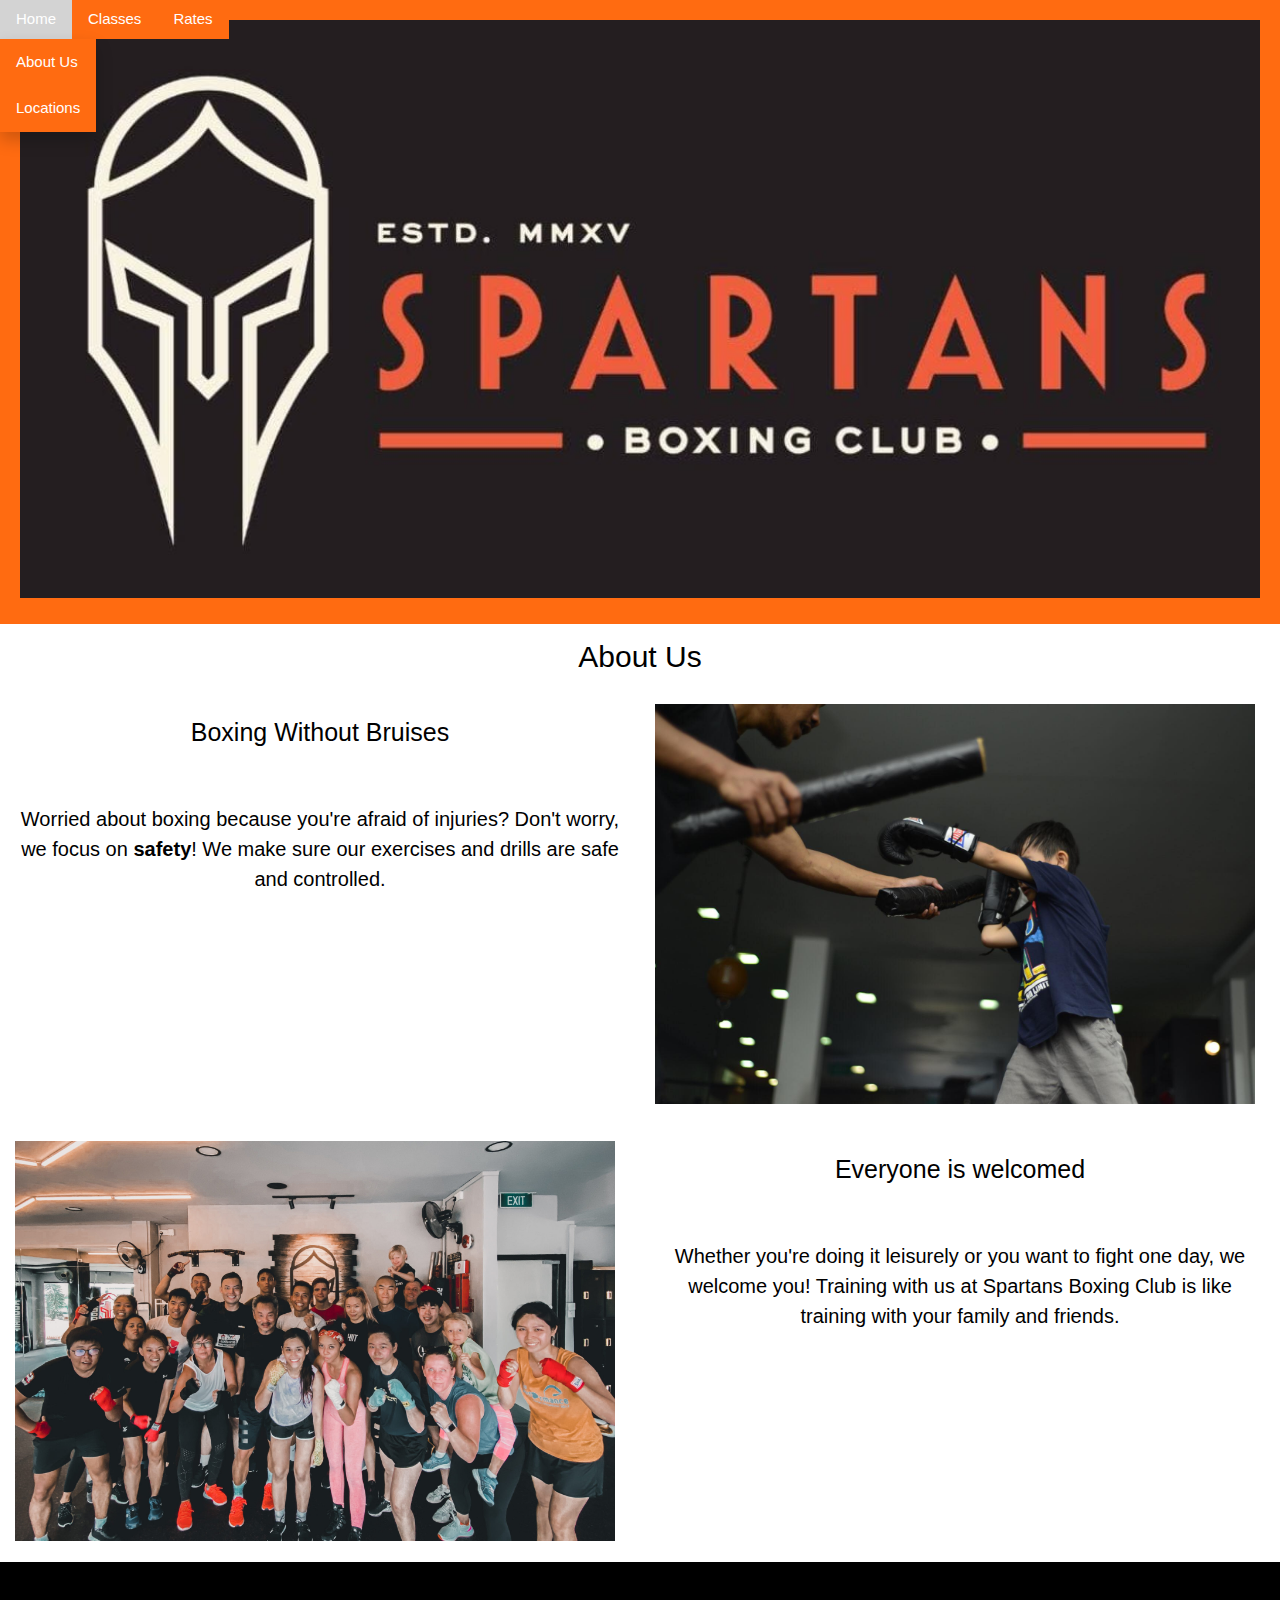
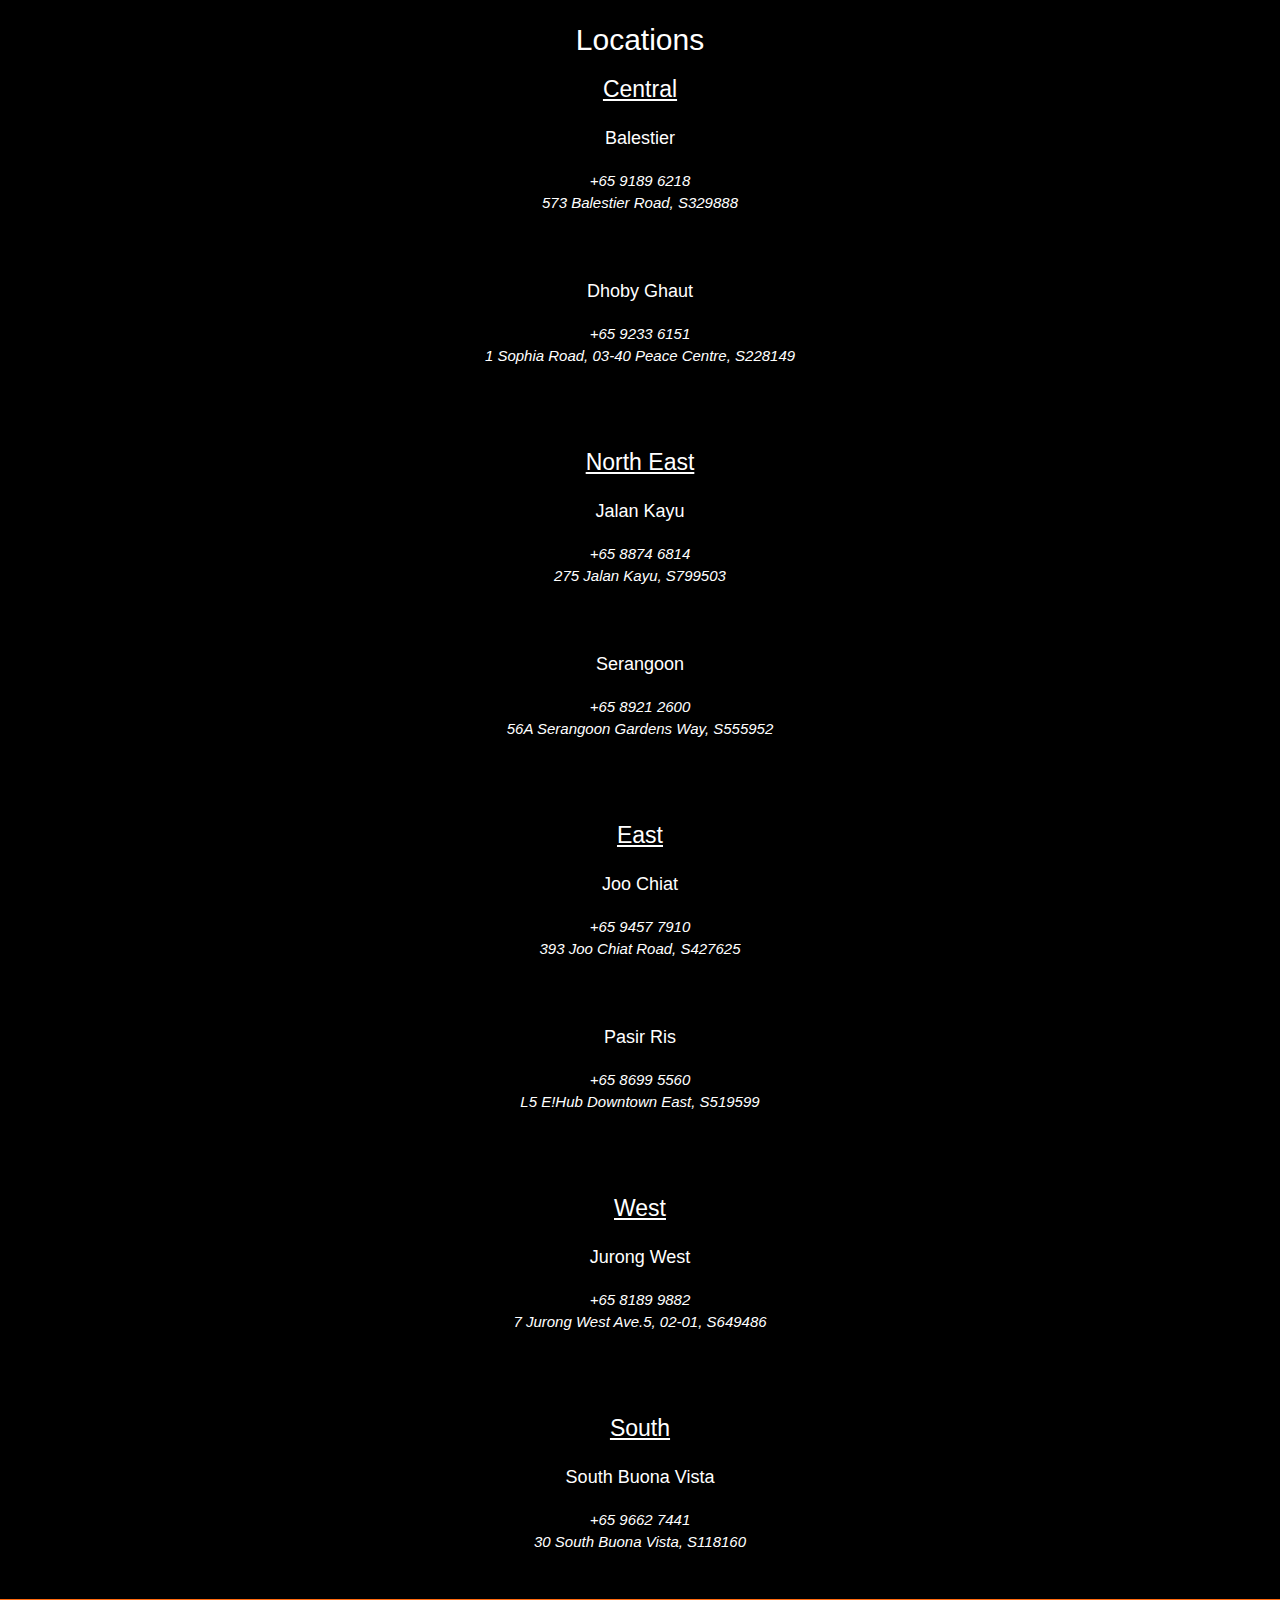
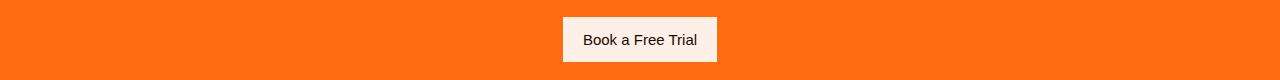
<file: index.html>
﻿<!DOCTYPE html>
<html>
<head>
  <meta charset="utf-8" />
    <link rel="stylesheet" href="w3.css">
    <link rel="stylesheet" href="styles.css"> 
  <title>Spartans Boxing Club</title>

<style>
.col-container {
  display: flex;
  width: 100%;
}
.col {
  flex: 1;
  padding: 15px;
}

a:link {
  color: white;
  text-decoration: none;  
}

a:visited {
  color: white;
  text-decoration: none;
}

a:hover {
  color: orangered;
  text-decoration: none;
}

</style>
</head>

<body>
<ul>
  <li class="dropdown">
    <a class="active" href="index.html" class="dropbtn">Home</a>
    <div class="dropdown-content">
      <a href="#aboutus">About Us</a>
      <a href="#locations">Locations</a>
    </div>
  </li>
  <li><a href="classes.html">Classes</a></li>
  <li><a href="rates.html">Rates</a></li>
</ul>

<button onclick="topFunction()" id="myBtn" title="Go to top">^</button>

<div class="header">
  <img src="sbcbanner2.jpg" style="width: 100%">
</div>

<div class="w3-container w3-white">
  <h3 style="text-align: center; font-size: 30px" id="aboutus">About Us</h3>
    <div class="col-container">
      <div class="col">
        <h3 style="text-align: center; font-size: 25px">Boxing Without Bruises</h3>
        <br>
        <p style="text-align: center; font-size: 20px">Worried about boxing because you're afraid of injuries? Don't worry, we focus on <strong>safety</strong>! We make sure our exercises and drills are safe and controlled.</p>
      </div>
      <div class="col">
        <img src="sbcnobruises1.jpg" style="width:600px; height:400px">
      </div>
    </div>

    <div class="col-container">
      <div class="col">
        <img src="sbceveryone.jpg" style="width:600px; height:400px">
      </div>
      <div class="col">
        <h3 style="text-align: center; font-size: 25px">Everyone is welcomed</h3>
        <br>
        <p style="text-align: center; font-size: 20px">Whether you're doing it leisurely or you want to fight one day, we welcome you! Training with us at Spartans Boxing Club is like training with your family and friends.</p>
      </div>
    </div>
</div>

    <h3 style="text-align: center; font-size: 30px" id="locations"><br>Locations</h3>
    <h4 style="text-align: center; font-size: 23px"><u> Central </u></h4>
    <p style="text-align: center; font-size: 18px"><a href="https://spartansboxing.com/balestier/"> Balestier </a></p>
      <address style="text-align: center">
      +65 9189 6218 <br>
      573 Balestier Road, S329888 <br><br><br>
      </address>
    <p style="text-align: center; font-size: 18px"><a href="https://spartansboxing.com/dhoby-ghaut/"> Dhoby Ghaut </a></p>
      <address style="text-align: center">
      +65 9233 6151 <br>
      1 Sophia Road, 03-40 Peace Centre, S228149 <br><br><br>
      </address>
    <br>
    <h4 style="text-align: center; font-size: 23px"><u> North East </u></h4>
    <p style="text-align: center; font-size: 18px"><a href="https://spartansboxing.com/jalan-kayu/"> Jalan Kayu </a></p>
      <address style="text-align: center">
      +65 8874 6814 <br>
      275 Jalan Kayu, S799503 <br><br><br>
      </address>
    <p style="text-align: center; font-size: 18px"><a href="https://spartansboxing.com/serangoon-gardens/"> Serangoon </a></p>
      <address style="text-align: center">
      +65 8921 2600 <br>
      56A Serangoon Gardens Way, S555952 <br><br><br>
      </address>
    <br>
    <h4 style="text-align: center; font-size: 23px"><u> East </u></h4>
    <p style="text-align: center; font-size: 18px"><a href="https://spartansboxing.com/joo-chiat/"> Joo Chiat </a></p>
      <address style="text-align: center">
      +65 9457 7910 <br>
      393 Joo Chiat Road, S427625 <br><br><br>
      </address>
    <p style="text-align: center; font-size: 18px"><a href="https://spartansboxing.com/downtown-east/"> Pasir Ris </a></p>
      <address style="text-align: center">
      +65 8699 5560 <br>
      L5 E!Hub Downtown East, S519599 <br><br><br>
      </address>
    <br>
    <h4 style="text-align: center; font-size: 23px"><u> West </u></h4>
    <p style="text-align: center; font-size: 18px"><a href="https://spartansboxing.com/jurong-west/"> Jurong West </a></p>
      <address style="text-align: center">
      +65 8189 9882 <br>
      7 Jurong West Ave.5, 02-01, S649486 <br><br><br>
      </address>
    <br>
    <h4 style="text-align: center; font-size: 23px"><u> South </u></h4>
    <p style="text-align: center; font-size: 18px"><a href="https://spartansboxing.com/buona-vista/"> South Buona Vista </a></p>
      <address style="text-align: center">
      +65 9662 7441 <br>
      30 South Buona Vista, S118160 <br><br><br>
      </address>
</div>  

<div class="footer">
<button onclick="document.getElementById('id01').style.display='block'" style="width:auto; background-color: white; color: black; font-size: 15px">Book a Free Trial</button>

<div id="id01" class="modal">
  <span onclick="document.getElementById('id01').style.display='none'" class="close" title="Close Modal">&times;</span>
  <form class="modal-content" action="/action_page.php">
    <div class="container">
      <h1>Book your Free Trial</h1>
      <p>Fill in this form to alert us of your interest to attend a free trial. Please note that only Basic Boxing classes are open for trial.</p>
      <hr>
      <label for="name"><b>Full Name</b></label>
      <input type="text" placeholder="Enter Full Name" name="name" required>
 
      <label for="phonenumber"><b>Phone Number</b></label>
      <input type="text" placeholder="Enter Phone Number" name="email" required>      
 
      <label for="email"><b>Email</b></label>
      <input type="text" placeholder="Enter Email" name="email" required>

      <p>Please check your email over the next few days. We will contact you via email.</p>
      
      <div class="clearfix">
        <button type="button" onclick="document.getElementById('id01').style.display='none'" class="cancelbtn">Cancel</button>
        <button type="submit" class="signupbtn">Sign Up</button>
      </div>
    </div>
  </form>
</div>
</div>

<script>
var mybutton = document.getElementById("myBtn");

window.onscroll = function() {scrollFunction()};

function scrollFunction() {
  if (document.body.scrollTop > 20 || document.documentElement.scrollTop > 20) {
    mybutton.style.display = "block";
  } else {
    mybutton.style.display = "none";
  }
}

function topFunction() {
  document.body.scrollTop = 0;
  document.documentElement.scrollTop = 0;
}
</script>

</body>
</html>
</file>
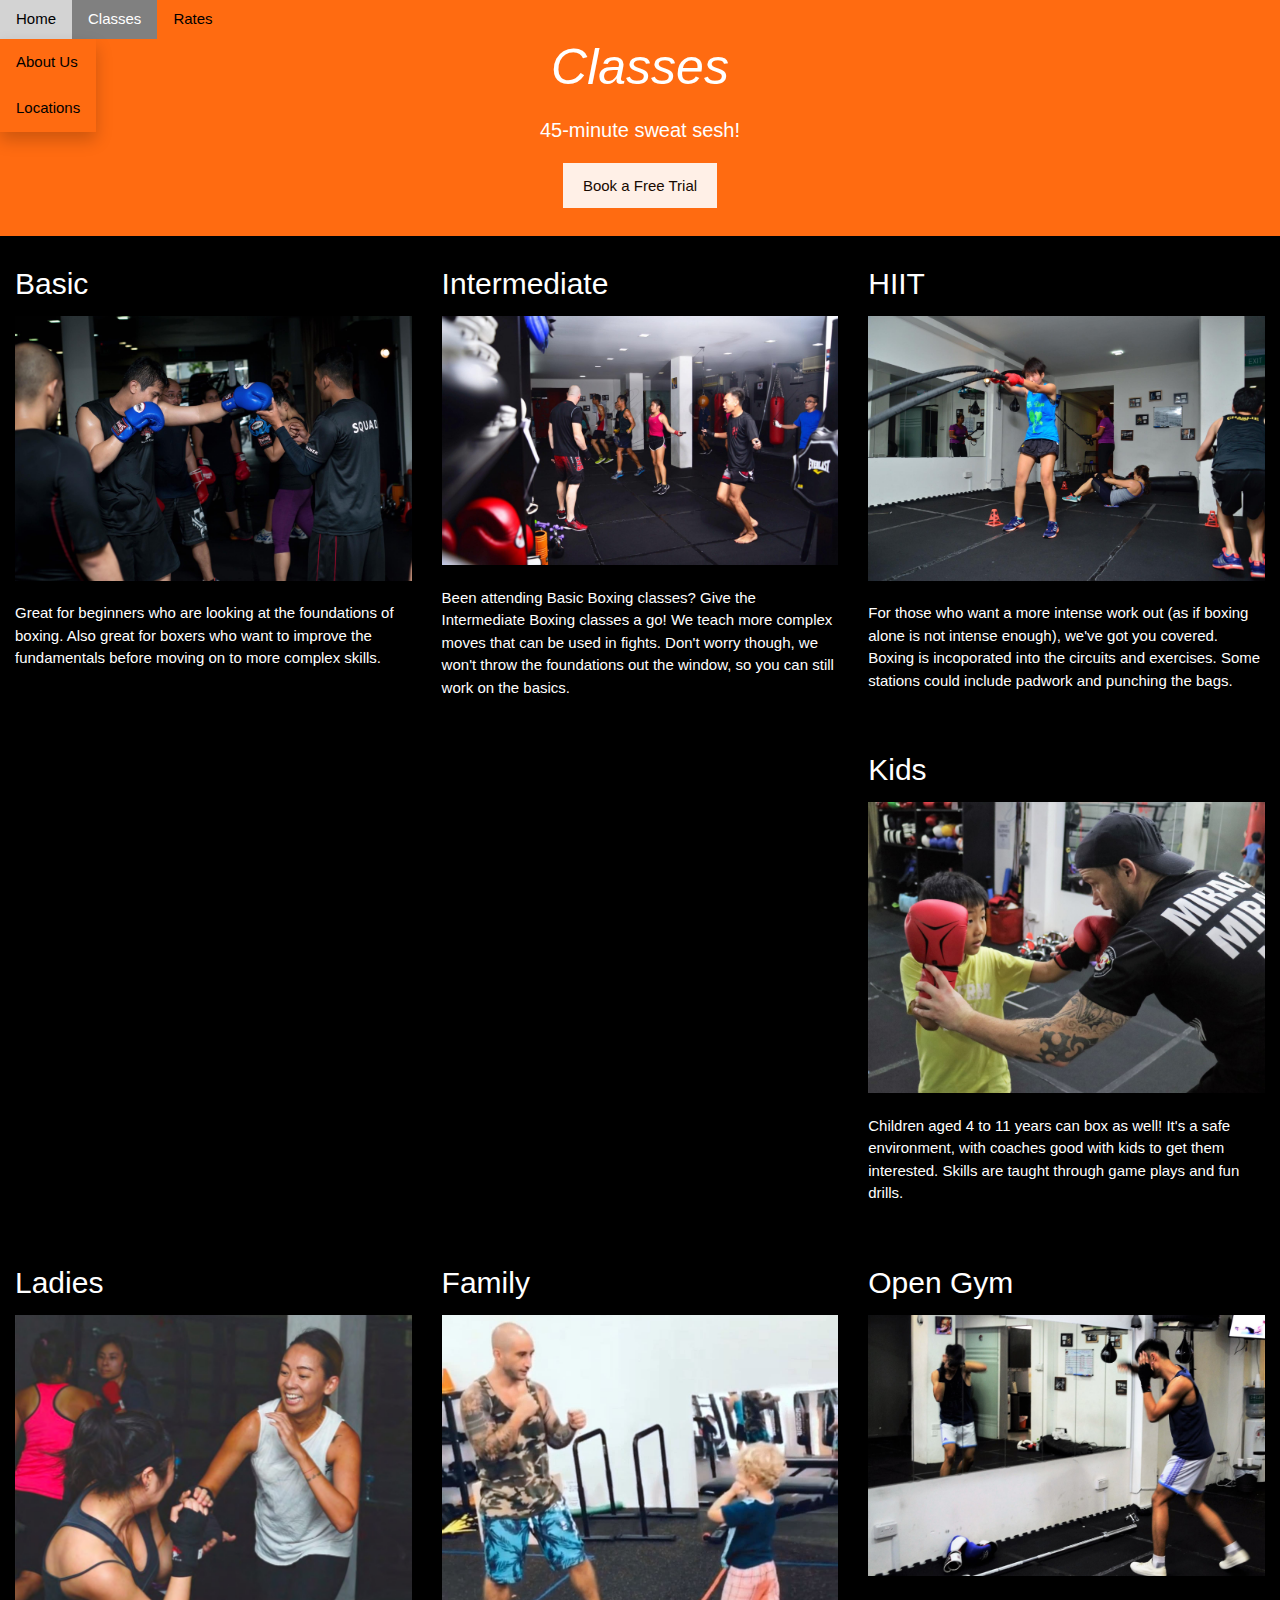
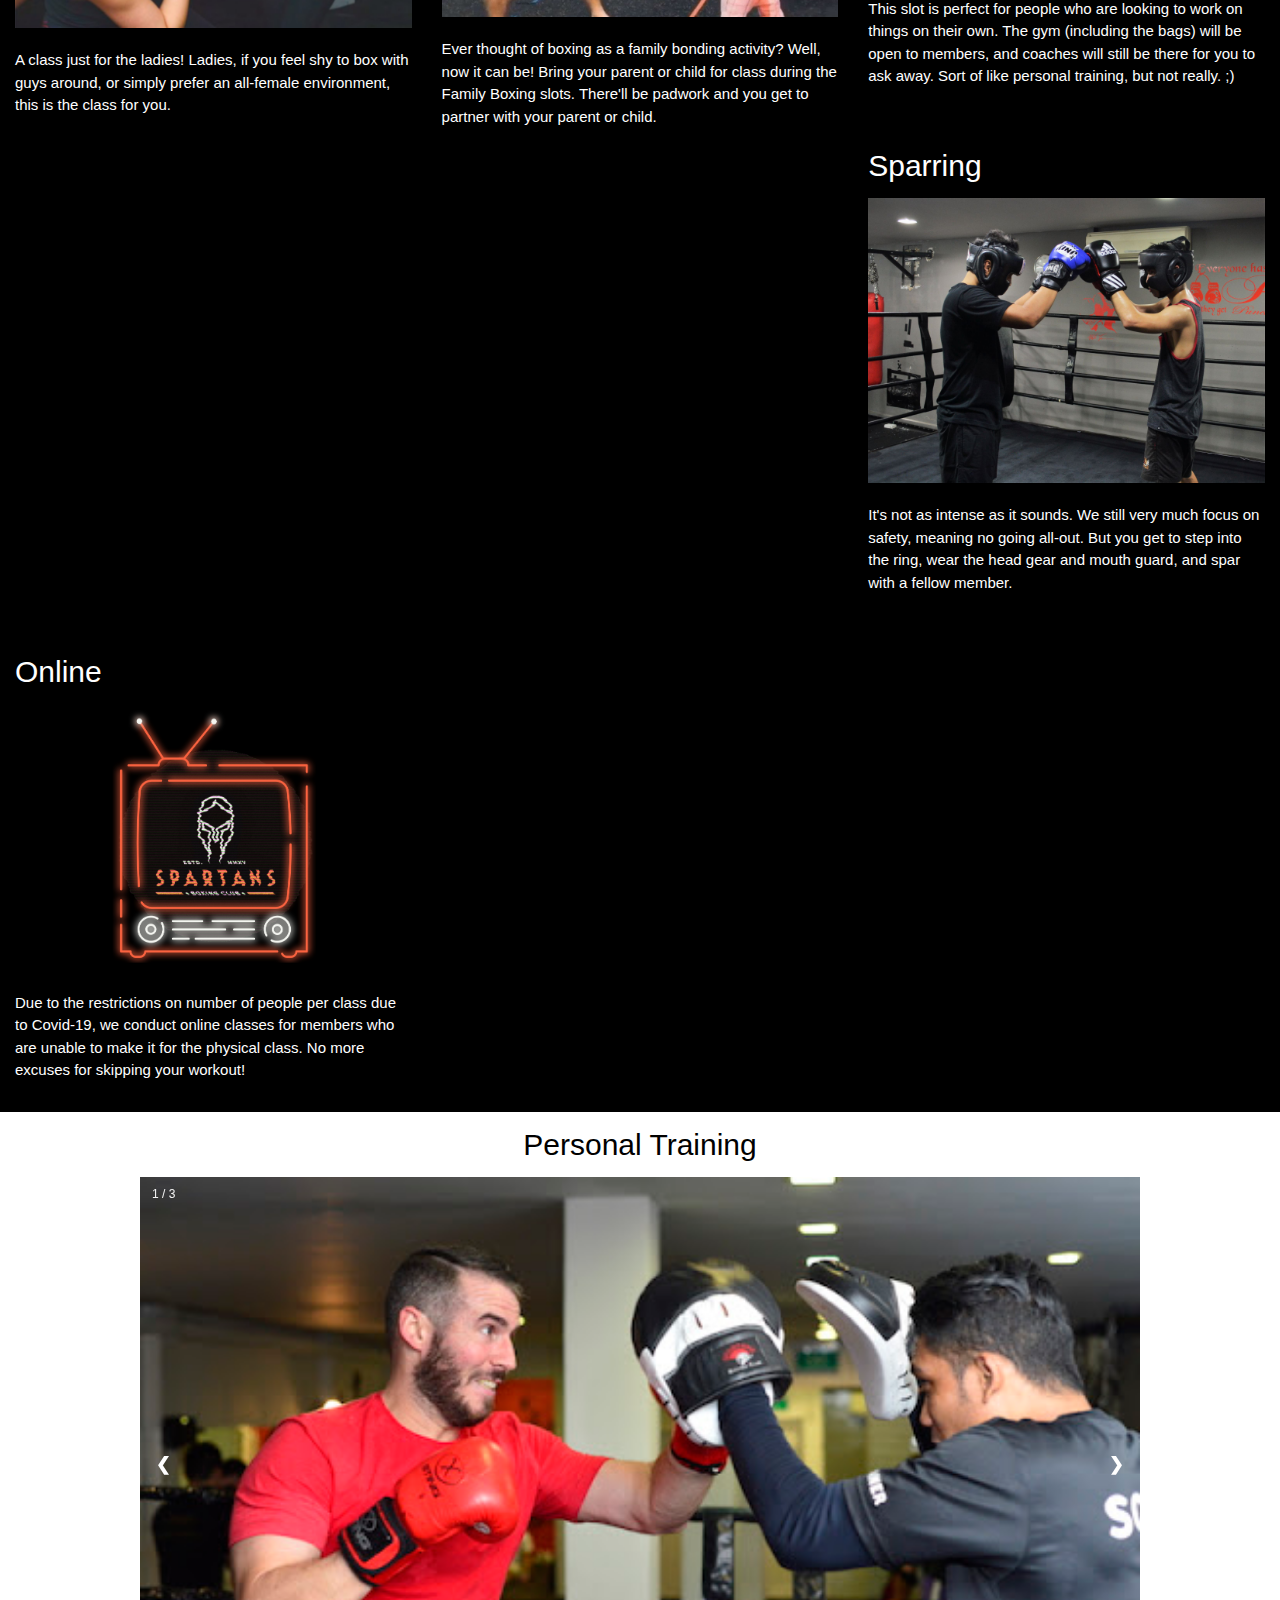
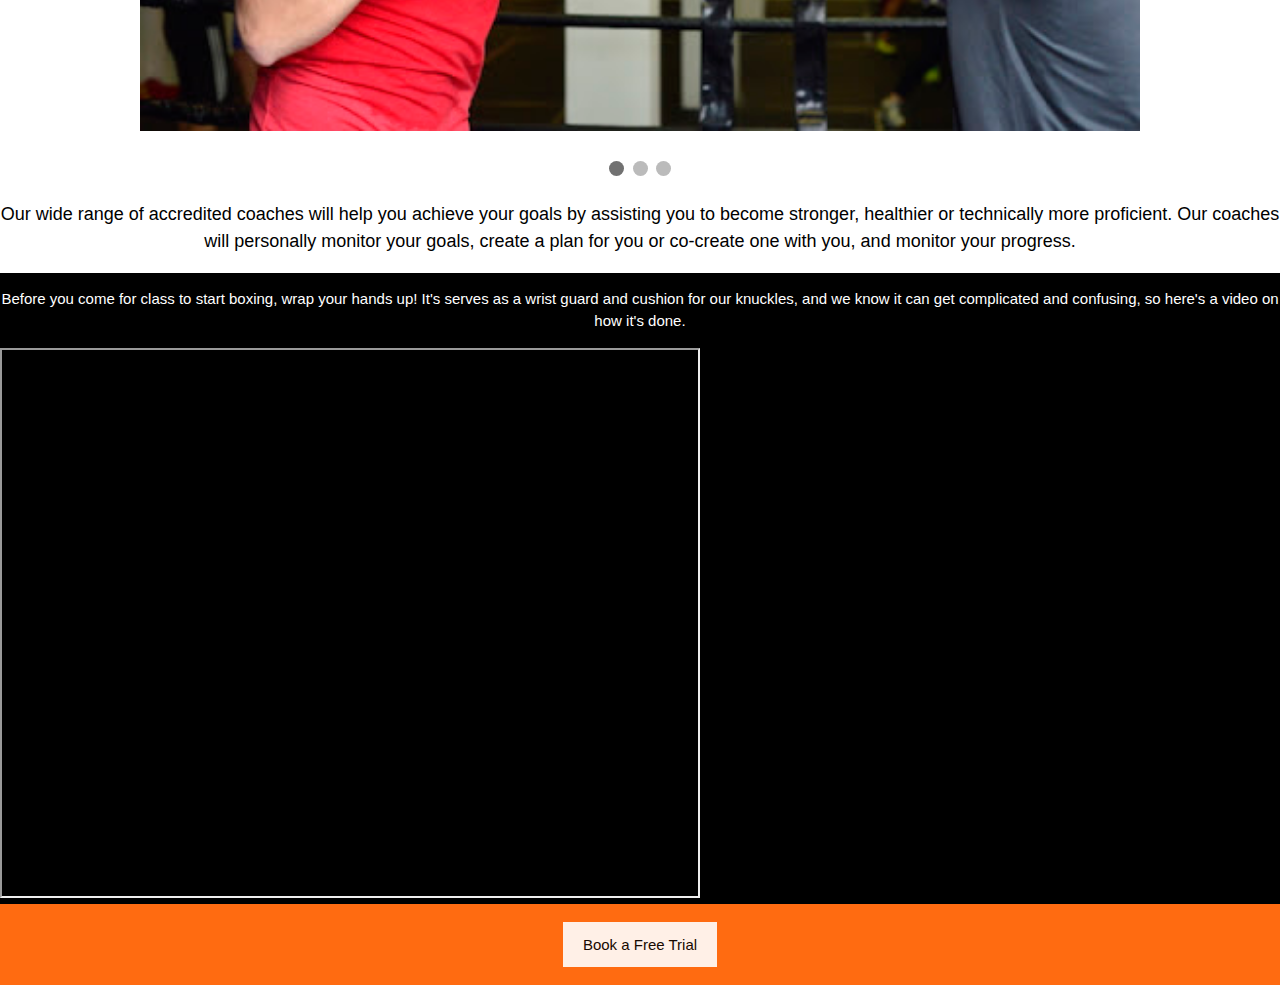
<file: classes.html>
﻿<!DOCTYPE html>
<html>
<head>
  <meta charset="utf-8" />
    <link rel="stylesheet" href="w3.css">
    <link rel="stylesheet" href="styles.css">
  <title>Spartans Boxing Club - Classes</title>

<style>
* {
  box-sizing: border-box;
}

.column {
  float: left;
  width: 33.33%;
  padding: 15px;
}

.row:after {
  content: "";
  display: table;
  clear: both;
}

@media screen and (max-width:600px) {
  .column {
    width: 100%;
  }
}

/* Slideshow container */
.slideshow-container {
  max-width: 1000px;
  position: relative;
  margin: auto;
}

/* Next & previous buttons */
.prev, .next {
  cursor: pointer;
  position: absolute;
  top: 50%;
  width: auto;
  padding: 16px;
  margin-top: -22px;
  color: white;
  font-weight: bold;
  font-size: 18px;
  transition: 0.6s ease;
  border-radius: 0 3px 3px 0;
  user-select: none;
}

/* Position the "next button" to the right */
.next {
  right: 0;
  border-radius: 3px 0 0 3px;
}

/* On hover, add a black background color with a little bit see-through */
.prev:hover, .next:hover {
  background-color: rgba(0,0,0,0.5);
}

/* Number text (1/3 etc) */
.numbertext {
  color: #f2f2f2;
  font-size: 12px;
  padding: 8px 12px;
  position: absolute;
  top: 0;
}

/* The dots/bullets/indicators */
.dot {
  cursor: pointer;
  height: 15px;
  width: 15px;
  margin: 0 2px;
  background-color: #bbb;
  border-radius: 50%;
  display: inline-block;
  transition: background-color 0.6s ease;
}

.active, .dot:hover {
  background-color: #717171;
}

/* Fading animation */
.fade {
  -webkit-animation-name: fade;
  -webkit-animation-duration: 1.5s;
  animation-name: fade;
  animation-duration: 1.5s;
}

@-webkit-keyframes fade {
  from {opacity: .4} 
  to {opacity: 1}
}

@keyframes fade {
  from {opacity: .4} 
  to {opacity: 1}
}

/* On smaller screens, decrease text size */
@media only screen and (max-width: 300px) {
  .prev, .next,.text {font-size: 11px}
}

</style>
</head>

<body>

<ul>
  <li class="dropdown">
    <a href="index.html" class="dropbtn">Home</a>
    <div class="dropdown-content">
      <a href="#aboutus">About Us</a>
      <a href="#locations">Locations</a>
    </div>
  </li>
  <li><a class="active" href="classes.html">Classes</a></li>
  <li><a href="rates.html">Rates</a></li>
</ul>

<button onclick="topFunction()" id="myBtn" title="Go to top">^</button>

<div class="header">
  <h2 style="font-size: 50px"><i>Classes</i></h2>
  <h4>45-minute sweat sesh!</h4>
  
<button onclick="document.getElementById('id01').style.display='block'" style="width:auto; background-color: white; color: black; font-size: 15px">Book a Free Trial</button>

<div id="id01" class="modal">
  <span onclick="document.getElementById('id01').style.display='none'" class="close" title="Close Modal">&times;</span>
  <form class="modal-content" action="/action_page.php">
    <div class="container">
      <h1>Book your Free Trial</h1>
      <p>Fill in this form to alert us of your interest to attend a free trial. Please note that only Basic Boxing classes are open for trial.</p>
      <hr>
      <label for="name"><b>Full Name</b></label>
      <input type="text" placeholder="Enter Full Name" name="name" required>
 
      <label for="phonenumber"><b>Phone Number</b></label>
      <input type="text" placeholder="Enter Phone Number" name="email" required>      
 
      <label for="email"><b>Email</b></label>
      <input type="text" placeholder="Enter Email" name="email" required>

      <p>Please check your email over the next few days. We will contact you via email.</p>
      
      <div class="clearfix">
        <button type="button" onclick="document.getElementById('id01').style.display='none'" class="cancelbtn">Cancel</button>
        <button type="submit" class="signupbtn">Sign Up</button>
      </div>
    </div>
  </form>
</div>
</div>

<div class="row">
<div class="column">
  <h2>Basic</h2>
  <img src="sbcbasic.jpg" width=100%>
  <p>Great for beginners who are looking at the foundations of boxing. Also great for boxers who want to improve the fundamentals before moving on to more complex skills.</p>
</div>
  
<div class="column">
  <h2>Intermediate</h2>
  <img src="sbcintermediate.jpg" width=100%>
  <p>Been attending Basic Boxing classes? Give the Intermediate Boxing classes a go! We teach more complex moves that can be used in fights. Don't worry though, we won't throw the foundations out the window, so you can still work on the basics.</p>
</div>
  
<div class="column">
  <h2>HIIT</h2>
  <img src="sbchiit.jpg" width=100%>
  <p>For those who want a more intense work out (as if boxing alone is not intense enough), we've got you covered. Boxing is incoporated into the circuits and exercises. Some stations could include padwork and punching the bags.</p>
</div>

<div class="column">
  <h2>Kids</h2>
  <img src="sbckids3.jpg" width=100%>
  <p>Children aged 4 to 11 years can box as well! It's a safe environment, with coaches good with kids to get them interested. Skills are taught through game plays and fun drills.</p>
</div>

<div class="column">
  <h2>Ladies</h2>
  <img src="sbcladies1.jpg" width=100%>
  <p>A class just for the ladies! Ladies, if you feel shy to box with guys around, or simply prefer an all-female environment, this is the class for you.</p>
</div>

<div class="column">
  <h2>Family</h2>
  <img src="sbcfamily.jpg" width=100%>
  <p>Ever thought of boxing as a family bonding activity? Well, now it can be! Bring your parent or child for class during the Family Boxing slots. There'll be padwork and you get to partner with your parent or child.</p>
</div>

<div class="column">
  <h2>Open Gym</h2>
  <img src="sbcopengym.jpg" width=100%>
  <p>This slot is perfect for people who are looking to work on things on their own. The gym (including the bags) will be open to members, and coaches will still be there for you to ask away. Sort of like personal training, but not really. ;)</p>
</div>

<div class="column">
  <h2>Sparring</h2>
  <img src="sbcsparring4.jpg" width=100%>
  <p>It's not as intense as it sounds. We still very much focus on safety, meaning no going all-out. But you get to step into the ring, wear the head gear and mouth guard, and spar with a fellow member.</p>
</div>

<div class="column">
  <h2>Online</h2>
  <img src="sbconline.png" width=100%>
  <p>Due to the restrictions on number of people per class due to Covid-19, we conduct online classes for members who are unable to make it for the physical class. No more excuses for skipping your workout! </p>
</div>
</div>

<div class="w3-container w3-white">
  <h3 style="text-align: center; font-size: 30px">Personal Training</h3>

<div class="slideshow-container">

<div class="mySlides fade">
  <div class="numbertext">1 / 3</div>
  <img src="sbcpt1.jpg" style="width:100%">
</div>

<div class="mySlides fade">
  <div class="numbertext">2 / 3</div>
  <img src="sbcpt2.jpg" style="width:100%">
</div>

<div class="mySlides fade">
  <div class="numbertext">3 / 3</div>
  <img src="sbcsparring3.jpg" style="width:100%">
</div>

<a class="prev" onclick="plusSlides(-1)">&#10094;</a>
<a class="next" onclick="plusSlides(1)">&#10095;</a>

</div>
<br>

<div style="text-align:center">
  <span class="dot" onclick="currentSlide(1)"></span> 
  <span class="dot" onclick="currentSlide(2)"></span> 
  <span class="dot" onclick="currentSlide(3)"></span> 
</div>
  <p style="text-align: center; font-size: 18px">Our wide range of accredited coaches will help you achieve your goals by assisting you to become stronger, healthier or technically more proficient. Our coaches will personally monitor your goals, create a plan for you or co-create one with you, and monitor your progress.</p>
</div>

<script>
var slideIndex = 1;
showSlides(slideIndex);

function plusSlides(n) {
  showSlides(slideIndex += n);
}

function currentSlide(n) {
  showSlides(slideIndex = n);
}

function showSlides(n) {
  var i;
  var slides = document.getElementsByClassName("mySlides");
  var dots = document.getElementsByClassName("dot");
  if (n > slides.length) {slideIndex = 1}    
  if (n < 1) {slideIndex = slides.length}
  for (i = 0; i < slides.length; i++) {
      slides[i].style.display = "none";  
  }
  for (i = 0; i < dots.length; i++) {
      dots[i].className = dots[i].className.replace(" active", "");
  }
  slides[slideIndex-1].style.display = "block";  
  dots[slideIndex-1].className += " active";
}
</script>

<p style="text-align: center">Before you come for class to start boxing, wrap your hands up! It's serves as a wrist guard and cushion for our knuckles, and we know it can get complicated and confusing, so here's a video on how it's done.</p> 
<iframe width=700px height=550px src="https://www.youtube.com/embed/yeN_gusrpD4"></iframe>

<div class="footer">
<button onclick="document.getElementById('id01').style.display='block'" style="width:auto; background-color: white; color: black; font-size: 15px">Book a Free Trial</button>

<div id="id01" class="modal">
  <span onclick="document.getElementById('id01').style.display='none'" class="close" title="Close Modal">&times;</span>
  <form class="modal-content" action="/action_page.php">
    <div class="container">
      <h1>Book your Free Trial</h1>
      <p>Fill in this form to alert us of your interest to attend a free trial. Please note that only Basic Boxing classes are open for trial.</p>
      <hr>
      <label for="name"><b>Full Name</b></label>
      <input type="text" placeholder="Enter Full Name" name="name" required>
 
      <label for="phonenumber"><b>Phone Number</b></label>
      <input type="text" placeholder="Enter Phone Number" name="email" required>      
 
      <label for="email"><b>Email</b></label>
      <input type="text" placeholder="Enter Email" name="email" required>

      <p>Please check your email over the next few days. We will contact you via email.</p>
      
      <div class="clearfix">
        <button type="button" onclick="document.getElementById('id01').style.display='none'" class="cancelbtn">Cancel</button>
        <button type="submit" class="signupbtn">Sign Up</button>
      </div>
    </div>
  </form>
</div>
</div>

<script>
var mybutton = document.getElementById("myBtn");

window.onscroll = function() {scrollFunction()};

function scrollFunction() {
  if (document.body.scrollTop > 20 || document.documentElement.scrollTop > 20) {
    mybutton.style.display = "block";
  } else {
    mybutton.style.display = "none";
  }
}

function topFunction() {
  document.body.scrollTop = 0;
  document.documentElement.scrollTop = 0;
}
</script>

</body>
</html>
</file>
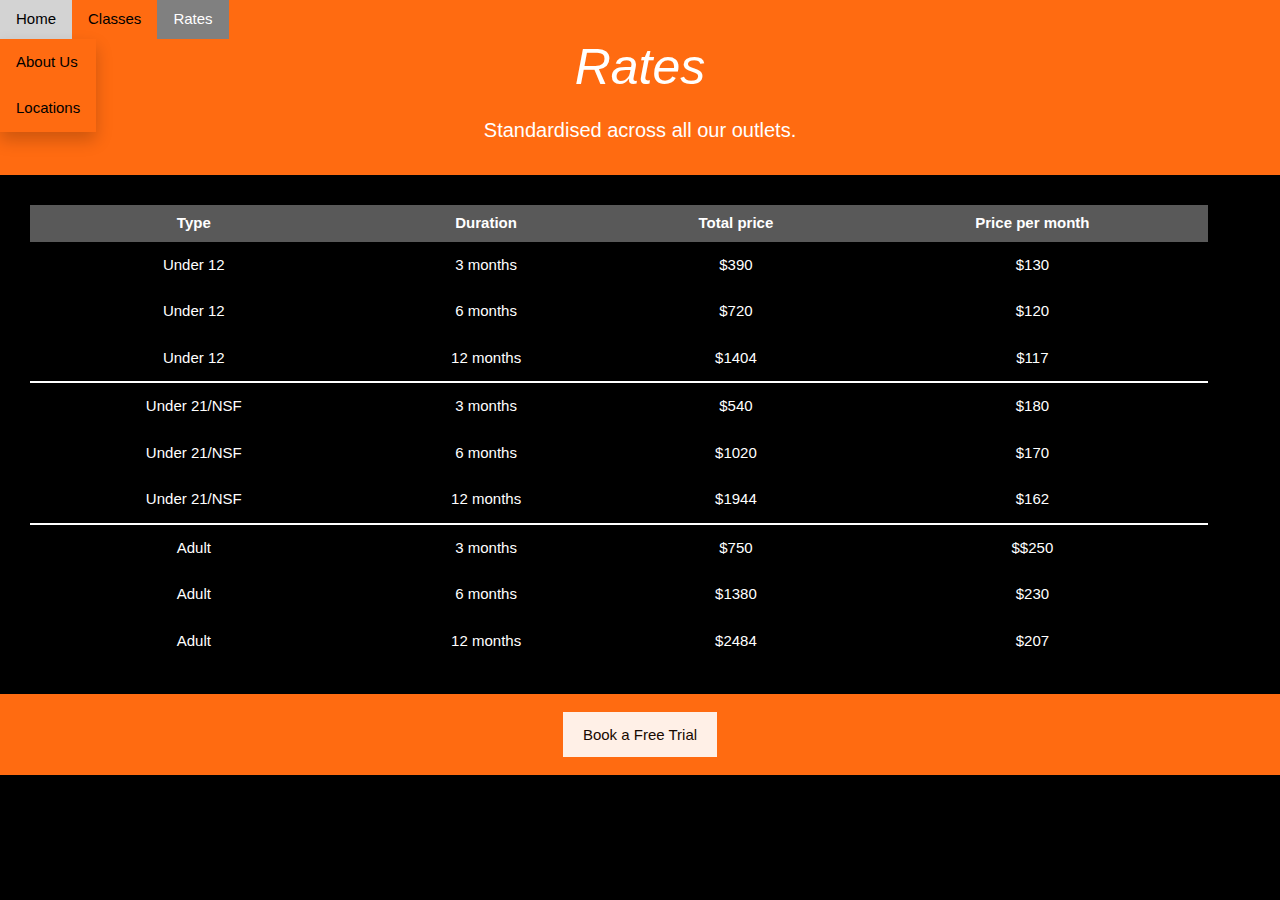
<file: rates.html>
﻿<!DOCTYPE html>
<html>
<head>
    <meta charset="utf-8" />
	<link rel="stylesheet" href="styles.css">
	<link rel="stylesheet" href="w3.css">
    <title>Spartans Boxing Club - Rates</title>

<style>
table, td, th {text-align: center;}

table {border-collapse: collapse; width: 92%; margin: 30px;}

td {padding: 12px;}

th {background-color: #595959; padding: 7px;}

tr:hover {color: orange;}
</style>
</head>

<body>

<ul>
  <li class="dropdown">
    <a href="index.html" class="dropbtn">Home</a>
    <div class="dropdown-content">
      <a href="#aboutus">About Us</a>
      <a href="#locations">Locations</a>
    </div>
  </li>
  <li><a href="classes.html">Classes</a></li>
  <li><a class="active" href="rates.html">Rates</a></li>
</ul>

<button onclick="topFunction()" id="myBtn" title="Go to top">^</button>

<div class="header">
  <h2 style="font-size: 50px"><i>Rates</i></h2>
  <h4>Standardised across all our outlets.</h4>
</div>

<table>
  <tr>
    <th>Type</th>
    <th>Duration</th>
    <th>Total price</th>
    <th>Price per month</th>
  </tr>
  <tr>
    <td>Under 12</td>
    <td>3 months</td>
    <td>$390</td>
    <td>$130</td>
  </tr>
  <tr>
    <td>Under 12</td>
    <td>6 months</td>
    <td>$720</td>
    <td>$120</td>
  </tr>
  <tr style="border-bottom: 2px solid white">
    <td>Under 12</td>
    <td>12 months</td>
    <td>$1404</td>
    <td>$117</td>
  </tr>
  <tr>
    <td>Under 21/NSF</td>
    <td>3 months</td>
    <td>$540</td>
    <td>$180</td>
  </tr>
  <tr>
    <td>Under 21/NSF</td>
    <td>6 months</td>
    <td>$1020</td>
    <td>$170</td>
  </tr>
  <tr style="border-bottom: 2px solid white">
    <td>Under 21/NSF</td>
    <td>12 months</td>
    <td>$1944</td>
    <td>$162</td>
  </tr>
  <tr>
    <td>Adult</td>
    <td>3 months</td>
    <td>$750</td>
    <td>$$250</td>
  </tr>
  <tr>
    <td>Adult</td>
    <td>6 months</td>
    <td>$1380</td>
    <td>$230</td>
  </tr>
  <tr>
    <td>Adult</td>
    <td>12 months</td>
    <td>$2484</td>
    <td>$207</td>
  </tr>  
</table>

<script>
var mybutton = document.getElementById("myBtn");

window.onscroll = function() {scrollFunction()};

function scrollFunction() {
  if (document.body.scrollTop > 20 || document.documentElement.scrollTop > 20) {
    mybutton.style.display = "block";
  } else {
    mybutton.style.display = "none";
  }
}

function topFunction() {
  document.body.scrollTop = 0;
  document.documentElement.scrollTop = 0;
}
</script>

<div class="footer">
<button onclick="document.getElementById('id01').style.display='block'" style="width:auto; background-color: white; color: black; font-size: 15px">Book a Free Trial</button>

<div id="id01" class="modal">
  <span onclick="document.getElementById('id01').style.display='none'" class="close" title="Close Modal">&times;</span>
  <form class="modal-content" action="/action_page.php">
    <div class="container">
      <h1>Book your Free Trial</h1>
      <p>Fill in this form to alert us of your interest to attend a free trial. Please note that only Basic Boxing classes are open for trial.</p>
      <hr>
      <label for="name"><b>Full Name</b></label>
      <input type="text" placeholder="Enter Full Name" name="name" required>
 
      <label for="phonenumber"><b>Phone Number</b></label>
      <input type="text" placeholder="Enter Phone Number" name="email" required>      
 
      <label for="email"><b>Email</b></label>
      <input type="text" placeholder="Enter Email" name="email" required>

      <p>Please check your email over the next few days. We will contact you via email.</p>
      
      <div class="clearfix">
        <button type="button" onclick="document.getElementById('id01').style.display='none'" class="cancelbtn">Cancel</button>
        <button type="submit" class="signupbtn">Sign Up</button>
      </div>
    </div>
  </form>
</div>
</div>

</body>
</html>
</file>
<file: styles.css>
body {
  margin: 0;
  background-color: black; 
  color: white;
}

ul {
  list-style-type: none;
  margin: 0;
  padding: 0;
  overflow: visible;
  position: fixed;
}

li {
  float: left;
}

li a, .dropbtn {
  display: inline-block;
  background-color: #ff6b11;
  color: black;
  padding: 8px 16px;
  text-decoration: none;
}

li a.active {
  background-color: gray;
  color: white;
}

li a:hover, .dropdown:hover .dropbtn {
  background-color: lightgray;
}

li a:hover:not(.active) {
  background-color: lightgray;
  color: black;
}

li.dropdown {
  display: inline-block;
}

.dropdown-content {
  display: none;
  position: absolute;
  background-color: grey;
  box-shadow: 0px 8px 16px 0px rgba(0,0,0,0.2);

}

.dropdown-content a {
  color: black;
  padding: 12px 16px;
  text-decoration: none;
  display: block;
}

.dropdown-content a:hover {background-color: tan}

.dropdown:hover .dropdown-content {
  display: block;
}

.column {
  float: left; 
  width: 50%; 
  padding: 25px;
}

.row:after {
  content: " ";
  display: table;
  clear: both;
}

.header {
  background-color: #ff6b11;
  color: white;
  padding: 20px;
  text-align: center;
}

.footer {
  background-color: #ff6b11;
  padding: 10px;
  text-align: center;
}

/* Full-width input fields */
input[type=text] {
  width: 100%;
  padding: 15px;
  margin: 5px 0 22px 0;
  display: inline-block;
  border: none;
  background: #f1f1f1;
}

/* Add a background color when the inputs get focus */
input[type=text]:focus {
  background-color: #c5c6d0;
  outline: none;
}

/* Set a style for all buttons */
button {
  background-color: forestgreen;
  color: white;
  padding: 14px 20px;
  margin: 8px 0;
  border: none;
  cursor: pointer;
  width: 100%;
  opacity: 0.9;
}

button:hover {
  opacity:1;
}

/* Extra styles for the cancel button */
.cancelbtn {
  padding: 14px 20px;
  background-color: #ff4848;
}

/* Float cancel and signup buttons and add an equal width */
.cancelbtn, .signupbtn {
  float: left;
  width: 50%;
}

/* Add padding to container elements */
.container {
  padding: 16px;
}

/* The Modal (background) */
.modal {
  display: none; 
  position: fixed; /* Stay in place */
  z-index: 1; /* Sit on top */
  left: 0;
  top: 0;
  width: 100%; /* Full width */
  height: 100%; /* Full height */
  overflow: auto; /* Enable scroll if needed */
  background-color: black;
  padding-top: 50px;
}

/* Modal Content/Box */
.modal-content {
  background-color: black;
  margin: 5% auto 15% auto; /* 5% from the top, 15% from the bottom and centered */

  width: 80%; /* Could be more or less, depending on screen size */
}

/* Style the horizontal ruler */
hr {
  border: 1px solid #f1f1f1;
  margin-bottom: 25px;
}
 
/* The Close Button (x) */
.close {
  position: absolute;
  right: 35px;
  top: 15px;
  font-size: 40px;
  font-weight: bold;
  color: #f1f1f1;
}

.close:hover,
.close:focus {
  color: #f44336;
  cursor: pointer;
}

/* Clear floats */
.clearfix::after {
  content: "";
  clear: both;
  display: table;
}

/* Change styles for cancel button and signup button on extra small screens */
@media screen and (max-width: 300px) {
  .cancelbtn, .signupbtn {
     width: 100%;
  }
}

#myBtn {
  display: none;
  position: fixed;
  bottom: 20px;
  right: 30px;
  font-size: 18px;
  border: none;
  outline: none;
  background-color: orangered;
  color: white;
  cursor: pointer;
  padding: 15px;
  border-radius: 50%;
  opacity: 0.7;
  width: 4%;
}

#myBtn:hover {
  background-color: orangered;
  opacity: 1;
}
</file>
